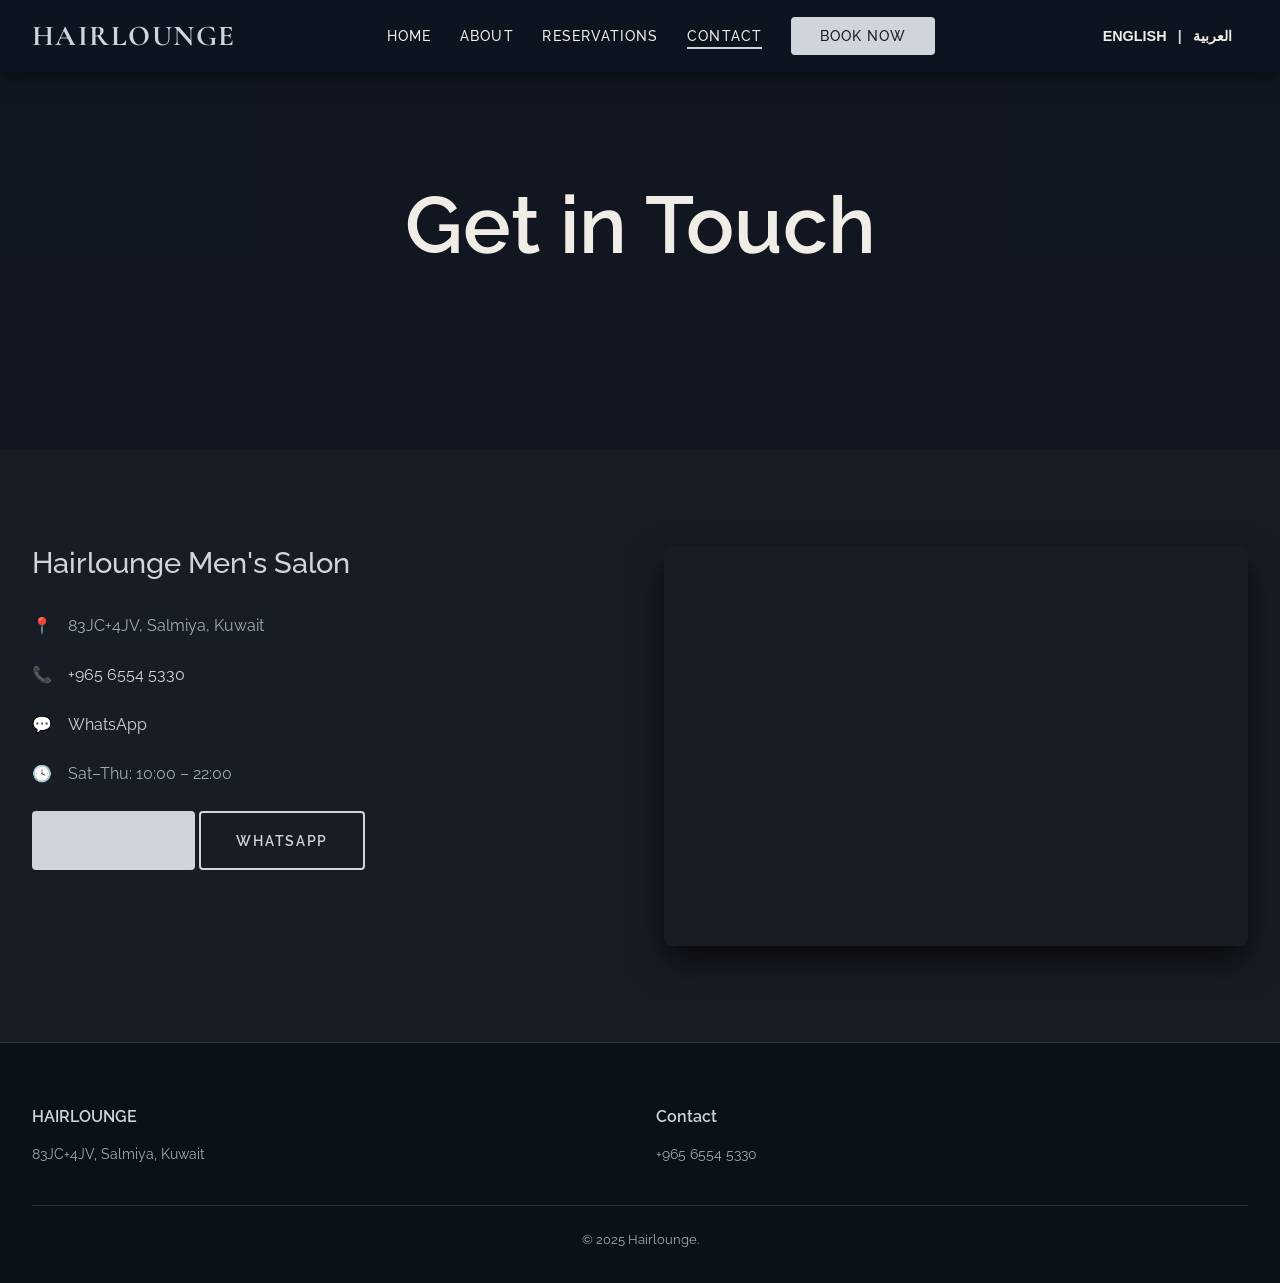
<file: contact.html>
<!DOCTYPE html>
<html lang="en" dir="ltr">
<head>
  <meta charset="UTF-8">
  <meta name="viewport" content="width=device-width, initial-scale=1.0">
  <title data-en="Contact Hairlounge" data-ar="اتصل بنا | هيرلونج">Contact Hairlounge</title>
  <link rel="stylesheet" href="style.css">
</head>
<body>
  <nav class="navbar">
    <a href="index.html" class="logo">HAIRLOUNGE</a>
    <ul class="nav-links">
      <li><a href="index.html" data-en="Home" data-ar="الرئيسية">Home</a></li>
      <li><a href="about.html" data-en="About" data-ar="من نحن">About</a></li>
      <li><a href="reservation.html" data-en="Reservations" data-ar="الحجز">Reservations</a></li>
      <li><a href="contact.html" class="active" data-en="Contact" data-ar="اتصل بنا">Contact</a></li>
      <li><a href="reservation.html" class="nav-cta" data-en="Book Now" data-ar="احجز الآن">Book Now</a></li>
    </ul>
    <div style="display:flex; align-items:center; gap:1rem;">
      <button id="langToggle" class="lang-switch">English <span>|</span> العربية</button>
      <button class="hamburger" aria-label="Menu"><span></span><span></span><span></span></button>
    </div>
  </nav>

  <section class="page-hero" style="background-image: url('https://images.unsplash.com/photo-1466978913421-dad2ebd01d17?w=1600&q=80');">
    <div class="page-hero-content reveal">
      <h1 data-en="Get in Touch" data-ar="تواصل معنا">Get in Touch</h1>
    </div>
  </section>

  <section class="section">
    <div class="container">
      <div class="contact-grid reveal">
        <div class="contact-info">
          <h3 data-en="Hairlounge Men's Salon" data-ar="صالون هيرلونج للرجال">Hairlounge Men's Salon</h3>
          <p><span>&#128205;</span> 83JC+4JV, Salmiya, Kuwait</p>
          <p><span>&#128222;</span> <a href="tel:+96565545330">+965 6554 5330</a></p>
          <p><span>&#128172;</span> <a href="https://wa.me/96565545330" target="_blank">WhatsApp</a></p>
          <p><span>&#128339;</span> Sat–Thu: 10:00 – 22:00</p>
          <div style="margin-top:1.5rem;">
            <a href="tel:+96565545330" class="btn btn-primary" data-en="Call Now" data-ar="اتصل الآن">Call Now</a>
            <a href="https://wa.me/96565545330" target="_blank" class="btn btn-outline">WhatsApp</a>
          </div>
        </div>
        <div class="map-embed">
          <iframe src="https://www.google.com/maps/embed?pb=!1m18!1m12!1m3!1d3478.8145280882!2d48.0749!3d29.3383!2m3!1f0!2f0!3f0!3m2!1i1024!2i768!4f13.1!3m3!1m2!1s0x0%3A0x0!2zMjnCsDIwJzE4LjAiTiA0OMKwMDQnMjkuNiJF!5e0!3m2!1sen!2skw!4v1700000000000" allowfullscreen="" loading="lazy" referrerpolicy="no-referrer-when-downgrade"></iframe>
        </div>
      </div>
    </div>
  </section>

  <footer class="footer">
    <div class="footer-grid">
      <div class="footer-col"><h4>HAIRLOUNGE</h4><p>83JC+4JV, Salmiya, Kuwait</p></div>
      <div class="footer-col"><h4 data-en="Contact" data-ar="اتصل">Contact</h4><p><a href="tel:+96565545330">+965 6554 5330</a></p></div>
    </div>
    <div class="footer-bottom"><p data-en="&copy; 2025 Hairlounge." data-ar="© 2025 هيرلونج."></p></div>
  </footer>
  <script src="script.js" defer></script>
</body>
</html>
</file>
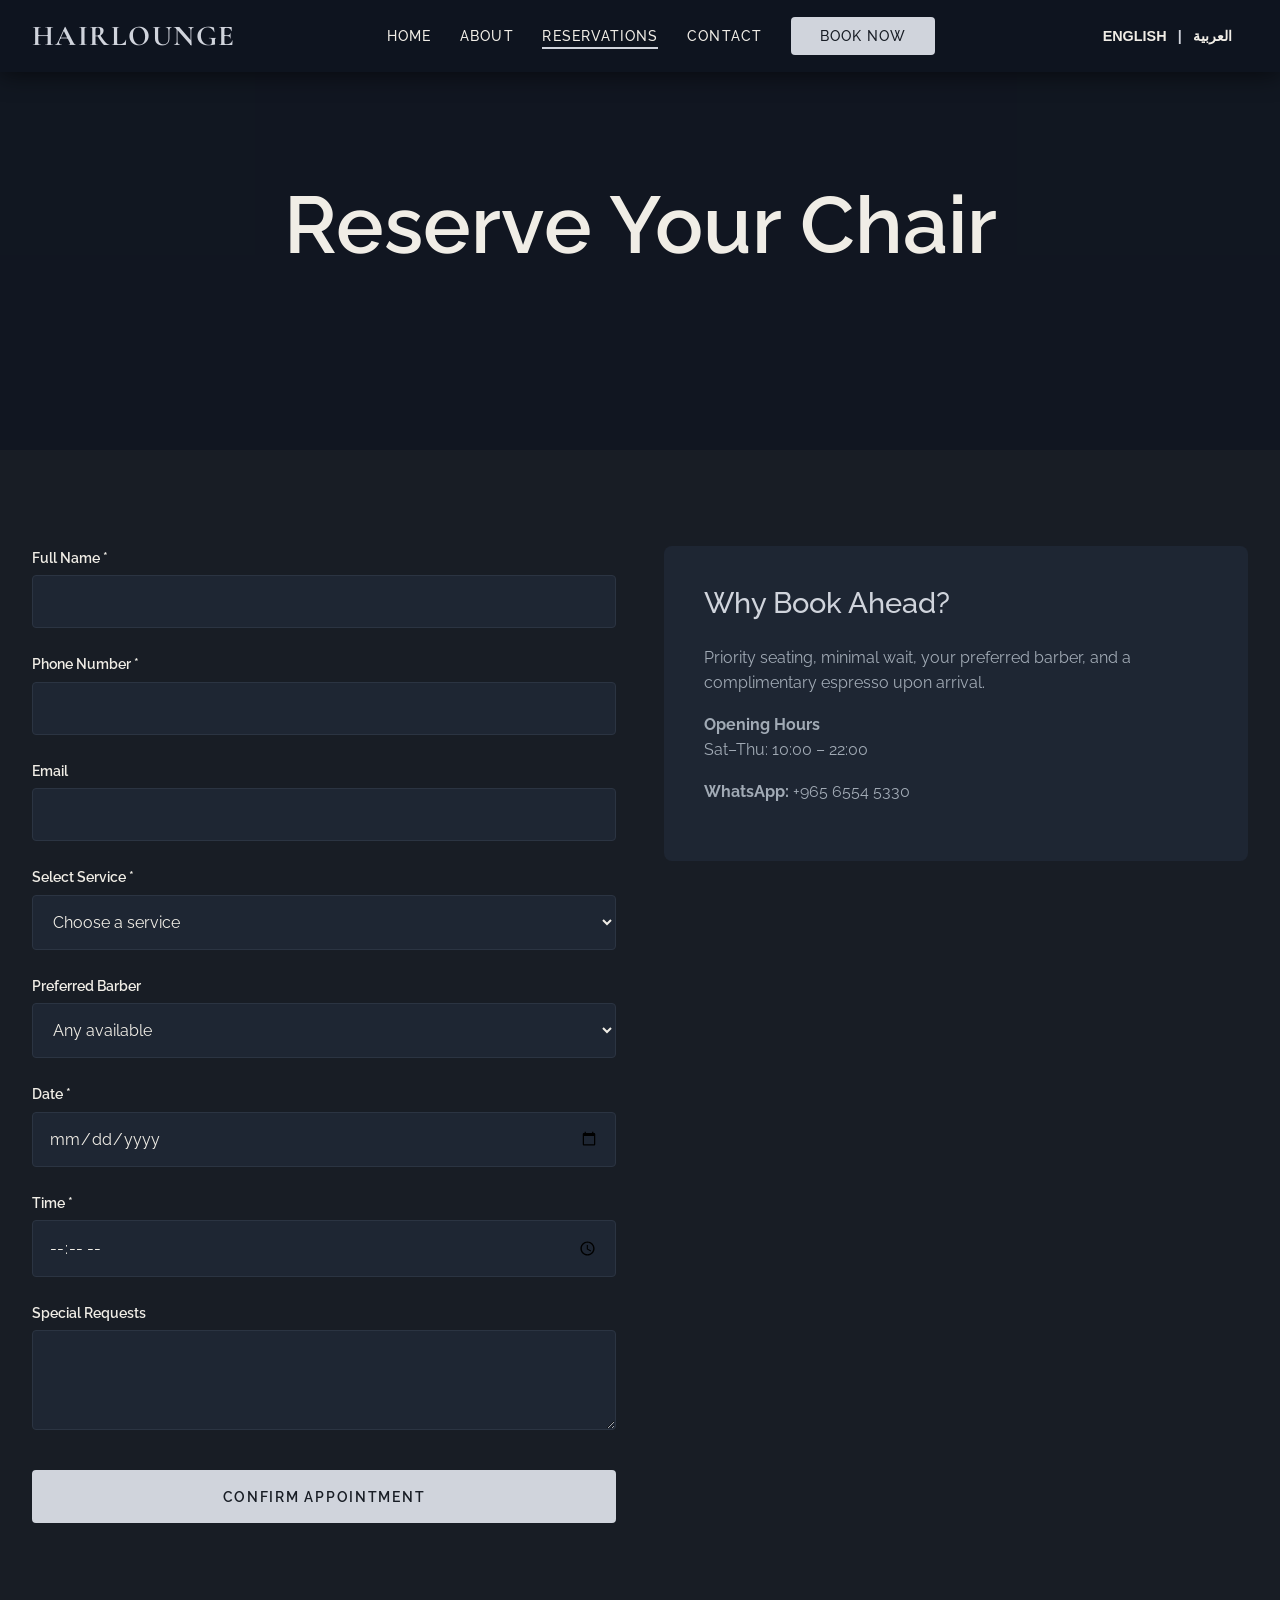
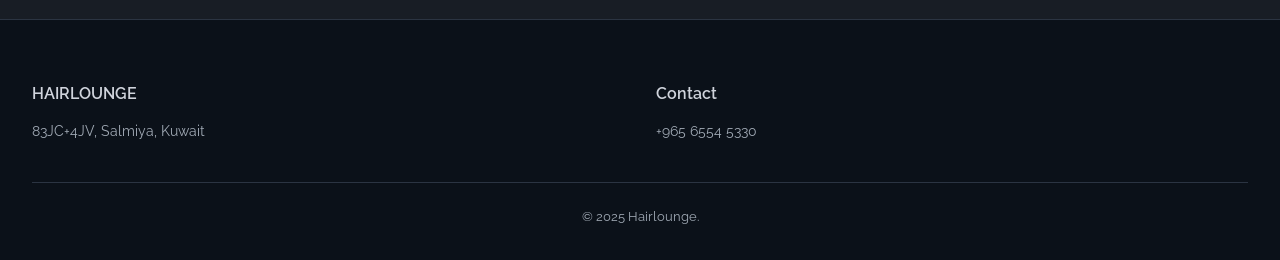
<file: reservation.html>
<!DOCTYPE html>
<html lang="en" dir="ltr">
<head>
  <meta charset="UTF-8">
  <meta name="viewport" content="width=device-width, initial-scale=1.0">
  <title data-en="Book Your Appointment | Hairlounge" data-ar="احجز موعدك | هيرلونج">Book Your Appointment | Hairlounge</title>
  <link rel="stylesheet" href="style.css">
</head>
<body>
  <nav class="navbar">
    <a href="index.html" class="logo">HAIRLOUNGE</a>
    <ul class="nav-links">
      <li><a href="index.html" data-en="Home" data-ar="الرئيسية">Home</a></li>
      <li><a href="about.html" data-en="About" data-ar="من نحن">About</a></li>
      <li><a href="reservation.html" class="active" data-en="Reservations" data-ar="الحجز">Reservations</a></li>
      <li><a href="contact.html" data-en="Contact" data-ar="اتصل بنا">Contact</a></li>
      <li><a href="reservation.html" class="nav-cta" data-en="Book Now" data-ar="احجز الآن">Book Now</a></li>
    </ul>
    <div style="display:flex; align-items:center; gap:1rem;">
      <button id="langToggle" class="lang-switch">English <span>|</span> العربية</button>
      <button class="hamburger" aria-label="Menu"><span></span><span></span><span></span></button>
    </div>
  </nav>

  <section class="page-hero" style="background-image: url('https://images.unsplash.com/photo-1567894340315-735d7c361a5d?w=1600&q=80');">
    <div class="page-hero-content reveal">
      <h1 data-en="Reserve Your Chair" data-ar="احجز كرسيك">Reserve Your Chair</h1>
    </div>
  </section>

  <section class="section">
    <div class="container">
      <div class="reservation-layout reveal">
        <div>
          <div id="reservationFormContainer">
            <form id="reservationForm" class="reservation-form" action="https://formspree.io/f/FORM_ID" method="POST">
              <div class="form-group"><label data-en="Full Name *" data-ar="الاسم الكامل *">Full Name *</label><input type="text" name="name" required></div>
              <div class="form-group"><label data-en="Phone Number *" data-ar="رقم الهاتف *">Phone Number *</label><input type="tel" name="phone" required></div>
              <div class="form-group"><label data-en="Email" data-ar="البريد الإلكتروني">Email</label><input type="email" name="email"></div>
              <div class="form-group"><label data-en="Select Service *" data-ar="اختر الخدمة *">Select Service *</label>
                <select name="service" required>
                  <option value="" disabled selected data-en="Choose a service" data-ar="اختر خدمة">Choose a service</option>
                  <option value="Executive Cut" data-en="Executive Cut (15 KD)" data-ar="القصة التنفيذية (15 د.ك)">Executive Cut (15 KD)</option>
                  <option value="Skin Fade" data-en="Skin Fade (12 KD)" data-ar="تلاشي ناعم (12 د.ك)">Skin Fade (12 KD)</option>
                  <option value="Beard Sculpt" data-en="Beard Sculpt (8 KD)" data-ar="تشكيل اللحية (8 د.ك)">Beard Sculpt (8 KD)</option>
                  <option value="Royal Package" data-en="Royal Package (25 KD)" data-ar="الباقة الملكية (25 د.ك)">Royal Package (25 KD)</option>
                </select>
              </div>
              <div class="form-group"><label data-en="Preferred Barber" data-ar="الحلاق المفضل">Preferred Barber</label>
                <select name="barber">
                  <option value="" selected data-en="Any available" data-ar="أي حلاق متاح">Any available</option>
                  <option value="Ahmed">Ahmed</option>
                  <option value="Youssef">Youssef</option>
                </select>
              </div>
              <div class="form-group"><label data-en="Date *" data-ar="التاريخ *">Date *</label><input type="date" name="date" required></div>
              <div class="form-group"><label data-en="Time *" data-ar="الوقت *">Time *</label><input type="time" name="time" required></div>
              <div class="form-group"><label data-en="Special Requests" data-ar="طلبات خاصة">Special Requests</label><textarea name="message"></textarea></div>
              <button type="submit" class="btn btn-primary" data-en="Confirm Appointment" data-ar="تأكيد الموعد">Confirm Appointment</button>
            </form>
          </div>
          <div id="confirmationMsg" class="confirmation-msg">
            <div class="check-icon">&#10003;</div>
            <h3 data-en="Appointment Reserved!" data-ar="تم حجز الموعد!">Appointment Reserved!</h3>
            <p data-en="You will receive a confirmation via WhatsApp shortly." data-ar="ستتلقى تأكيدًا عبر الواتساب قريبًا."></p>
          </div>
        </div>
        <div class="reservation-info">
          <h3 data-en="Why Book Ahead?" data-ar="لماذا الحجز المسبق؟">Why Book Ahead?</h3>
          <p data-en="Priority seating, minimal wait, your preferred barber, and a complimentary espresso upon arrival." data-ar="أولوية الجلوس، انتظار أقل، حلاقك المفضل، وإسبريسو مجاني عند الوصول."></p>
          <p><strong data-en="Opening Hours" data-ar="ساعات العمل">Opening Hours</strong><br>Sat–Thu: 10:00 – 22:00</p>
          <p><strong>WhatsApp:</strong> <a href="https://wa.me/96565545330" target="_blank">+965 6554 5330</a></p>
        </div>
      </div>
    </div>
  </section>

  <footer class="footer">
    <div class="footer-grid">
      <div class="footer-col"><h4>HAIRLOUNGE</h4><p>83JC+4JV, Salmiya, Kuwait</p></div>
      <div class="footer-col"><h4 data-en="Contact" data-ar="اتصل">Contact</h4><p><a href="tel:+96565545330">+965 6554 5330</a></p></div>
    </div>
    <div class="footer-bottom"><p data-en="&copy; 2025 Hairlounge." data-ar="© 2025 هيرلونج."></p></div>
  </footer>
  <script src="script.js" defer></script>
</body>
</html>
</file>
<file: style.css>
/*=============================================
 HAIRLOUNGE MEN'S SALON – KUWAIT
 Dark Ash + Navy, Diamond White Accent
=============================================*/
@import url('https://fonts.googleapis.com/css2?family=Cormorant+Garamond:wght@400;500;600;700&family=Raleway:wght@300;400;500;600;700&family=Cairo:wght@400;500;600;700&display=swap');

:root {
  --font-heading-en: 'Cormorant Garamond', serif;
  --font-body-en: 'Raleway', sans-serif;
  --font-ar: 'Cairo', sans-serif;

  --bg-primary: #181d25;
  --bg-secondary: #0f1520;
  --bg-card: #1e2633;
  --text-primary: #f0ede6;
  --text-secondary: #a1aab5;
  --accent: #d0d4dc;           /* diamond white */
  --accent-hover: #b0b5c0;
  --border: #2b3442;
  --overlay: rgba(15, 21, 32, 0.8);
  --shadow: 0 15px 35px rgba(0,0,0,0.7);

  --max-width: 1280px;
  --gap: clamp(1.5rem, 4vw, 3rem);
  --transition: 0.3s ease;
}

* { margin: 0; padding: 0; box-sizing: border-box; }
html { scroll-behavior: smooth; font-size: 100%; }

body {
  font-family: var(--font-body-en);
  background: var(--bg-primary);
  color: var(--text-primary);
  line-height: 1.6;
  overflow-x: hidden;
  -webkit-font-smoothing: antialiased;
}
html[lang="ar"] body {
  font-family: var(--font-ar);
  direction: rtl;
  text-align: right;
}

img { max-width: 100%; height: auto; display: block; }
a { text-decoration: none; color: inherit; transition: color var(--transition); }
ul { list-style: none; }

/* Loader (index only) */
#loader {
  position: fixed; top: 0; left: 0; width: 100%; height: 100%;
  background: var(--bg-primary); display: flex; align-items: center; justify-content: center;
  z-index: 9999; transition: opacity 0.5s ease, visibility 0.5s ease;
}
#loader.hidden { opacity: 0; visibility: hidden; }
.spinner {
  width: 50px; height: 50px; border: 3px solid var(--border);
  border-top-color: var(--accent); border-radius: 50%; animation: spin 0.8s linear infinite;
}
@keyframes spin { to { transform: rotate(360deg); } }

h1, h2, h3, h4 { font-weight: 600; line-height: 1.2; }
h1 { font-size: clamp(3rem, 8vw, 5rem); }
h2 { font-size: clamp(2.2rem, 5vw, 3.2rem); margin-bottom: 1.2rem; }
h3 { font-size: clamp(1.3rem, 3vw, 1.8rem); font-weight: 500; }

.section-label {
  text-transform: uppercase; letter-spacing: 0.15em; font-size: 0.85rem;
  color: var(--accent); font-weight: 600; margin-bottom: 0.8rem; display: inline-block;
}

/* Language switcher */
.lang-switch {
  display: flex; gap: 0.5rem; align-items: center; background: transparent;
  border: none; color: var(--text-primary); cursor: pointer; font-weight: 600;
  font-size: 0.9rem; text-transform: uppercase; padding: 0.5rem 1rem; border-radius: 4px;
  transition: background var(--transition);
}
.lang-switch:hover { background: rgba(255,255,255,0.1); }
.lang-switch span { color: var(--accent); margin: 0 0.2rem; }

/* Navbar */
.navbar {
  position: fixed; top: 0; left: 0; width: 100%; z-index: 1000;
  padding: 1.2rem 2rem; display: flex; align-items: center; justify-content: space-between;
  background: rgba(15, 21, 32, 0.7); backdrop-filter: blur(15px);
  transition: background var(--transition), padding var(--transition);
}
.navbar.scrolled {
  background: rgba(15, 21, 32, 0.95); padding: 0.8rem 2rem;
  box-shadow: 0 2px 25px rgba(0,0,0,0.6);
}
.logo { font-family: var(--font-heading-en); font-size: 1.8rem; font-weight: 700; color: var(--accent); letter-spacing: 0.05em; }
html[lang="ar"] .logo { font-family: var(--font-ar); }

.nav-links { display: flex; gap: 1.8rem; align-items: center; }
.nav-links a {
  font-size: 0.85rem; text-transform: uppercase; letter-spacing: 0.08em;
  font-weight: 500; position: relative; padding: 0.3rem 0;
}
.nav-links a::after {
  content: ''; position: absolute; bottom: 0; left: 0; width: 0; height: 2px;
  background: var(--accent); transition: width var(--transition);
}
.nav-links a:hover::after, .nav-links a.active::after { width: 100%; }

.nav-cta {
  background: var(--accent); color: #181d25 !important;
  padding: 0.7rem 1.8rem !important; border-radius: 4px; font-weight: 600;
  transition: background var(--transition);
}
.nav-cta:hover { background: var(--accent-hover); }

.hamburger { display: none; flex-direction: column; gap: 5px; background: none; border: none; cursor: pointer; }
.hamburger span { width: 28px; height: 2px; background: var(--text-primary); transition: all var(--transition); }

/* Buttons */
.btn {
  display: inline-block; padding: 1rem 2.2rem; font-family: var(--font-body-en);
  font-size: 0.9rem; font-weight: 600; text-transform: uppercase; letter-spacing: 0.12em;
  border-radius: 4px; transition: all var(--transition); cursor: pointer; border: 2px solid transparent;
}
.btn-primary { background: var(--accent); color: #181d25; border-color: var(--accent); }
.btn-primary:hover { background: var(--accent-hover); border-color: var(--accent-hover); }
.btn-outline { background: transparent; border-color: var(--accent); color: var(--accent); }
.btn-outline:hover { background: var(--accent); color: #181d25; }
html[lang="ar"] .btn { font-family: var(--font-ar); }

/* Reveal animation */
.reveal { opacity: 0; transform: translateY(40px); transition: opacity 0.8s ease, transform 0.8s ease; }
.reveal.visible { opacity: 1; transform: translateY(0); }

/* Hero (homepage) */
.hero {
  position: relative; height: 100vh; min-height: 700px; display: flex;
  align-items: center; justify-content: center; text-align: center; overflow: hidden;
  background-size: cover; background-position: center; background-repeat: no-repeat;
  background-color: var(--bg-primary); /* fallback */
}
.hero-overlay {
  position: absolute; top: 0; left: 0; width: 100%; height: 100%;
  background: linear-gradient(to bottom, rgba(15,21,32,0.7), rgba(15,21,32,0.9));
  z-index: 1;
}
.hero-content { position: relative; z-index: 2; max-width: 900px; padding: 0 2rem; }
.hero-label { text-transform: uppercase; letter-spacing: 0.2em; font-size: 0.9rem; color: var(--accent); margin-bottom: 1rem; }
.hero-title { color: #fff; margin-bottom: 1.2rem; }
.hero-subtitle { font-size: 1.1rem; max-width: 600px; margin: 0 auto 2.5rem; color: var(--text-secondary); }
.hero-buttons { display: flex; gap: 1rem; justify-content: center; flex-wrap: wrap; }

/* Sections */
.section { padding: 6rem 2rem; }
.container { max-width: var(--max-width); margin: 0 auto; }
.section-header { text-align: center; margin-bottom: 4rem; }

/* Hairstyle cards */
.hairstyle-grid { display: grid; grid-template-columns: repeat(auto-fit, minmax(260px, 1fr)); gap: 2rem; }
.hairstyle-card { background: var(--bg-card); border-radius: 8px; overflow: hidden; box-shadow: var(--shadow); transition: transform var(--transition); }
.hairstyle-card:hover { transform: translateY(-8px); }
.hairstyle-card img { width: 100%; height: 300px; object-fit: cover; }
.hairstyle-card-content { padding: 1.5rem; }
.hairstyle-card h4 { font-family: var(--font-heading-en); font-size: 1.3rem; margin-bottom: 0.5rem; color: var(--accent); }
.hairstyle-card p { color: var(--text-secondary); font-size: 0.9rem; }
html[lang="ar"] .hairstyle-card h4 { font-family: var(--font-ar); }

/* Review cards */
.review-grid { display: grid; grid-template-columns: repeat(auto-fit, minmax(300px, 1fr)); gap: 2rem; }
.review-card { background: var(--bg-card); padding: 2rem; border-radius: 8px; box-shadow: var(--shadow); border-left: 4px solid var(--accent); display: flex; gap: 1rem; align-items: center; }
.review-card img { width: 70px; height: 70px; border-radius: 50%; object-fit: cover; border: 2px solid var(--accent); }
.review-text p { font-style: italic; color: var(--text-secondary); margin-bottom: 0.3rem; }
.review-text .author { font-weight: 600; color: var(--accent); font-style: normal; }

/* Page hero (inner pages) */
.page-hero {
  height: 50vh; min-height: 350px; background-size: cover; background-position: center;
  position: relative; display: flex; align-items: center; justify-content: center; text-align: center;
}
.page-hero::before {
  content: ''; position: absolute; top: 0; left: 0; width: 100%; height: 100%;
  background: rgba(15, 21, 32, 0.75); z-index: 1;
}
.page-hero-content { position: relative; z-index: 2; }
.breadcrumb { color: var(--accent); font-size: 0.9rem; text-transform: uppercase; letter-spacing: 0.1em; margin-top: 1rem; }
.breadcrumb a { color: var(--accent); }
.breadcrumb span { color: var(--text-secondary); }

/* Reservation form */
.reservation-layout { display: grid; grid-template-columns: 1fr 1fr; gap: 3rem; }
.form-group { margin-bottom: 1.5rem; }
.form-group label { display: block; font-weight: 600; font-size: 0.9rem; margin-bottom: 0.4rem; color: var(--text-primary); }
.reservation-form input, .reservation-form select, .reservation-form textarea {
  width: 100%; padding: 1rem; background: var(--bg-card); border: 1px solid var(--border);
  color: var(--text-primary); font-family: var(--font-body-en); font-size: 1rem;
  border-radius: 4px; transition: border-color var(--transition);
}
.reservation-form input:focus, .reservation-form select:focus, .reservation-form textarea:focus {
  border-color: var(--accent); outline: none;
}
.reservation-form textarea { min-height: 100px; resize: vertical; }
.reservation-form button { width: 100%; margin-top: 0.5rem; }
.reservation-info { background: var(--bg-card); padding: 2.5rem; border-radius: 8px; height: fit-content; }
.reservation-info h3 { margin-bottom: 1.5rem; color: var(--accent); }
.reservation-info p { color: var(--text-secondary); margin-bottom: 1rem; }
.confirmation-msg { display: none; background: var(--bg-card); padding: 3rem; text-align: center; border-radius: 8px; border: 2px solid var(--accent); }
.confirmation-msg .check-icon { font-size: 3rem; color: var(--accent); margin-bottom: 1rem; }

/* Contact */
.contact-grid { display: grid; grid-template-columns: 1fr 1fr; gap: 3rem; }
.contact-info h3 { margin-bottom: 2rem; color: var(--accent); }
.contact-info p { margin-bottom: 1.5rem; display: flex; align-items: center; gap: 1rem; color: var(--text-secondary); }
.contact-info a { color: var(--accent); }
.map-embed { border-radius: 8px; overflow: hidden; box-shadow: var(--shadow); height: 400px; }
.map-embed iframe { width: 100%; height: 100%; border: none; }

/* Footer */
.footer { background: #0b1119; padding: 4rem 2rem 2rem; border-top: 1px solid var(--border); }
.footer-grid { display: flex; justify-content: space-between; flex-wrap: wrap; gap: 2rem; max-width: var(--max-width); margin: 0 auto 2rem; }
.footer-col { flex: 1; min-width: 200px; }
.footer-col h4 { color: var(--accent); margin-bottom: 1rem; }
.footer-col p, .footer-col a { color: var(--text-secondary); font-size: 0.9rem; display: block; margin-bottom: 0.5rem; }
.footer-col a:hover { color: var(--accent); }
.social-links a { display: inline-block; margin: 0 0.6rem; font-size: 1.2rem; }
.footer-bottom { text-align: center; color: var(--text-secondary); font-size: 0.8rem; border-top: 1px solid var(--border); padding-top: 1.5rem; margin-top: 2rem; }

/* Responsive */
@media (max-width: 768px) {
  .hamburger { display: flex; z-index: 1001; }
  .nav-links { position: fixed; top: 0; right: -100%; width: 75%; height: 100vh; background: var(--bg-primary); flex-direction: column; justify-content: center; padding: 2rem; transition: right 0.4s ease; box-shadow: -5px 0 20px rgba(0,0,0,0.5); }
  .nav-links.active { right: 0; }
  .reservation-layout, .contact-grid { grid-template-columns: 1fr; }
  .hero-title { font-size: clamp(2.2rem, 6vw, 3.5rem); }
  .section { padding: 4rem 1.5rem; }
}
@media (max-width: 480px) {
  .hero-buttons { flex-direction: column; align-items: center; }
  .hero-buttons .btn { width: 100%; text-align: center; }
  }
</file>
